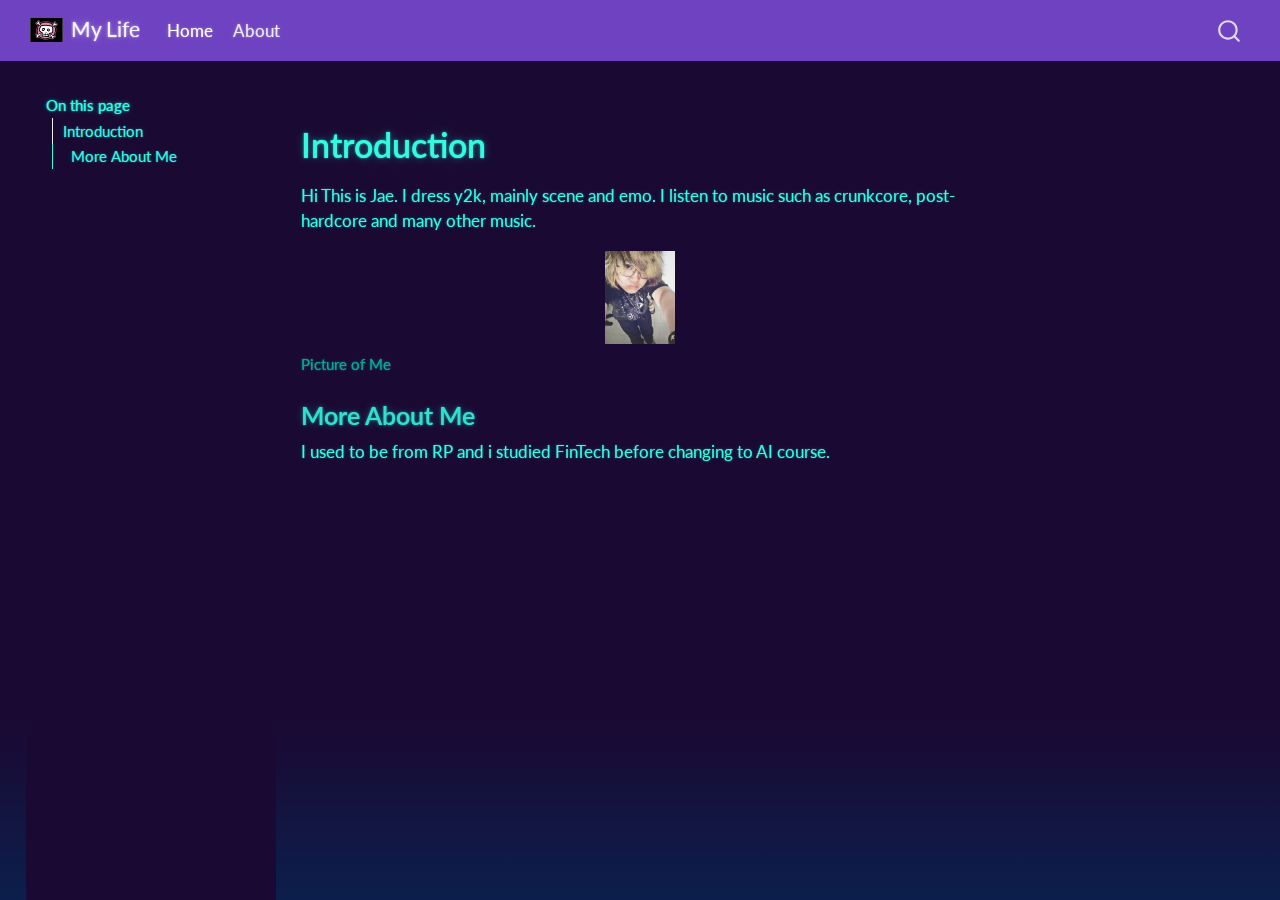
<file: docs/index.html>
<!DOCTYPE html>
<html xmlns="http://www.w3.org/1999/xhtml" lang="en" xml:lang="en"><head>

<meta charset="utf-8">
<meta name="generator" content="quarto-1.7.30">

<meta name="viewport" content="width=device-width, initial-scale=1.0, user-scalable=yes">


<title>My Life</title>
<style>
code{white-space: pre-wrap;}
span.smallcaps{font-variant: small-caps;}
div.columns{display: flex; gap: min(4vw, 1.5em);}
div.column{flex: auto; overflow-x: auto;}
div.hanging-indent{margin-left: 1.5em; text-indent: -1.5em;}
ul.task-list{list-style: none;}
ul.task-list li input[type="checkbox"] {
  width: 0.8em;
  margin: 0 0.8em 0.2em -1em; /* quarto-specific, see https://github.com/quarto-dev/quarto-cli/issues/4556 */ 
  vertical-align: middle;
}
</style>


<script src="site_libs/quarto-nav/quarto-nav.js"></script>
<script src="site_libs/quarto-nav/headroom.min.js"></script>
<script src="site_libs/clipboard/clipboard.min.js"></script>
<script src="site_libs/quarto-search/autocomplete.umd.js"></script>
<script src="site_libs/quarto-search/fuse.min.js"></script>
<script src="site_libs/quarto-search/quarto-search.js"></script>
<meta name="quarto:offset" content="./">
<script src="site_libs/quarto-html/quarto.js" type="module"></script>
<script src="site_libs/quarto-html/tabsets/tabsets.js" type="module"></script>
<script src="site_libs/quarto-html/popper.min.js"></script>
<script src="site_libs/quarto-html/tippy.umd.min.js"></script>
<script src="site_libs/quarto-html/anchor.min.js"></script>
<link href="site_libs/quarto-html/tippy.css" rel="stylesheet">
<link href="site_libs/quarto-html/quarto-syntax-highlighting-dark-2b3e328b71be8d25427581baeb23079b.css" rel="stylesheet" id="quarto-text-highlighting-styles">
<script src="site_libs/bootstrap/bootstrap.min.js"></script>
<link href="site_libs/bootstrap/bootstrap-icons.css" rel="stylesheet">
<link href="site_libs/bootstrap/bootstrap-79f3260c79a6e04ae062afd4e407ac4e.min.css" rel="stylesheet" append-hash="true" id="quarto-bootstrap" data-mode="dark">
<script id="quarto-search-options" type="application/json">{
  "location": "navbar",
  "copy-button": false,
  "collapse-after": 3,
  "panel-placement": "end",
  "type": "overlay",
  "limit": 50,
  "keyboard-shortcut": [
    "f",
    "/",
    "s"
  ],
  "show-item-context": false,
  "language": {
    "search-no-results-text": "No results",
    "search-matching-documents-text": "matching documents",
    "search-copy-link-title": "Copy link to search",
    "search-hide-matches-text": "Hide additional matches",
    "search-more-match-text": "more match in this document",
    "search-more-matches-text": "more matches in this document",
    "search-clear-button-title": "Clear",
    "search-text-placeholder": "",
    "search-detached-cancel-button-title": "Cancel",
    "search-submit-button-title": "Submit",
    "search-label": "Search"
  }
}</script>


<link rel="stylesheet" href="styles.css">
</head>

<body class="floating nav-fixed quarto-light">

<div id="quarto-search-results"></div>
  <header id="quarto-header" class="headroom fixed-top">
    <nav class="navbar navbar-expand-lg " data-bs-theme="dark">
      <div class="navbar-container container-fluid">
      <div class="navbar-brand-container mx-auto">
    <a href="./index.html" class="navbar-brand navbar-brand-logo">
    <img src="./imgs/skull.jpg" alt="" class="navbar-logo">
    </a>
    <a class="navbar-brand" href="./index.html">
    <span class="navbar-title">My Life</span>
    </a>
  </div>
            <div id="quarto-search" class="" title="Search"></div>
          <button class="navbar-toggler" type="button" data-bs-toggle="collapse" data-bs-target="#navbarCollapse" aria-controls="navbarCollapse" role="menu" aria-expanded="false" aria-label="Toggle navigation" onclick="if (window.quartoToggleHeadroom) { window.quartoToggleHeadroom(); }">
  <span class="navbar-toggler-icon"></span>
</button>
          <div class="collapse navbar-collapse" id="navbarCollapse">
            <ul class="navbar-nav navbar-nav-scroll me-auto">
  <li class="nav-item">
    <a class="nav-link active" href="./index.html" aria-current="page"> 
<span class="menu-text">Home</span></a>
  </li>  
  <li class="nav-item">
    <a class="nav-link" href="./about.html"> 
<span class="menu-text">About</span></a>
  </li>  
</ul>
          </div> <!-- /navcollapse -->
            <div class="quarto-navbar-tools">
</div>
      </div> <!-- /container-fluid -->
    </nav>
</header>
<!-- content -->
<div id="quarto-content" class="quarto-container page-columns page-rows-contents page-layout-article page-navbar">
<!-- sidebar -->
  <nav id="quarto-sidebar" class="sidebar collapse collapse-horizontal quarto-sidebar-collapse-item sidebar-navigation floating overflow-auto">
    <nav id="TOC" role="doc-toc" class="toc-active">
    <h2 id="toc-title">On this page</h2>
   
  <ul>
  <li><a href="#introduction" id="toc-introduction" class="nav-link active" data-scroll-target="#introduction">Introduction</a>
  <ul class="collapse">
  <li><a href="#more-about-me" id="toc-more-about-me" class="nav-link" data-scroll-target="#more-about-me">More About Me</a></li>
  </ul></li>
  </ul>
</nav>
</nav>
<div id="quarto-sidebar-glass" class="quarto-sidebar-collapse-item" data-bs-toggle="collapse" data-bs-target=".quarto-sidebar-collapse-item"></div>
<!-- margin-sidebar -->
    <div id="quarto-margin-sidebar" class="sidebar margin-sidebar zindex-bottom">
    </div>
<!-- main -->
<main class="content" id="quarto-document-content"><header id="title-block-header" class="quarto-title-block"></header>




<section id="introduction" class="level1">
<h1>Introduction</h1>
<p>Hi This is Jae. I dress y2k, mainly scene and emo. I listen to music such as crunkcore, post-hardcore and many other music.</p>
<div class="quarto-figure quarto-figure-center">
<figure class="figure">
<p><img src="imgs/me.jpg" class="img-fluid figure-img" width="70"></p>
<figcaption>Picture of Me</figcaption>
</figure>
</div>
<section id="more-about-me" class="level3">
<h3 class="anchored" data-anchor-id="more-about-me">More About Me</h3>
<p>I used to be from RP and i studied FinTech before changing to AI course.</p>


</section>
</section>

</main> <!-- /main -->
<script id="quarto-html-after-body" type="application/javascript">
  window.document.addEventListener("DOMContentLoaded", function (event) {
    const icon = "";
    const anchorJS = new window.AnchorJS();
    anchorJS.options = {
      placement: 'right',
      icon: icon
    };
    anchorJS.add('.anchored');
    const isCodeAnnotation = (el) => {
      for (const clz of el.classList) {
        if (clz.startsWith('code-annotation-')) {                     
          return true;
        }
      }
      return false;
    }
    const onCopySuccess = function(e) {
      // button target
      const button = e.trigger;
      // don't keep focus
      button.blur();
      // flash "checked"
      button.classList.add('code-copy-button-checked');
      var currentTitle = button.getAttribute("title");
      button.setAttribute("title", "Copied!");
      let tooltip;
      if (window.bootstrap) {
        button.setAttribute("data-bs-toggle", "tooltip");
        button.setAttribute("data-bs-placement", "left");
        button.setAttribute("data-bs-title", "Copied!");
        tooltip = new bootstrap.Tooltip(button, 
          { trigger: "manual", 
            customClass: "code-copy-button-tooltip",
            offset: [0, -8]});
        tooltip.show();    
      }
      setTimeout(function() {
        if (tooltip) {
          tooltip.hide();
          button.removeAttribute("data-bs-title");
          button.removeAttribute("data-bs-toggle");
          button.removeAttribute("data-bs-placement");
        }
        button.setAttribute("title", currentTitle);
        button.classList.remove('code-copy-button-checked');
      }, 1000);
      // clear code selection
      e.clearSelection();
    }
    const getTextToCopy = function(trigger) {
        const codeEl = trigger.previousElementSibling.cloneNode(true);
        for (const childEl of codeEl.children) {
          if (isCodeAnnotation(childEl)) {
            childEl.remove();
          }
        }
        return codeEl.innerText;
    }
    const clipboard = new window.ClipboardJS('.code-copy-button:not([data-in-quarto-modal])', {
      text: getTextToCopy
    });
    clipboard.on('success', onCopySuccess);
    if (window.document.getElementById('quarto-embedded-source-code-modal')) {
      const clipboardModal = new window.ClipboardJS('.code-copy-button[data-in-quarto-modal]', {
        text: getTextToCopy,
        container: window.document.getElementById('quarto-embedded-source-code-modal')
      });
      clipboardModal.on('success', onCopySuccess);
    }
      var localhostRegex = new RegExp(/^(?:http|https):\/\/localhost\:?[0-9]*\//);
      var mailtoRegex = new RegExp(/^mailto:/);
        var filterRegex = new RegExp('/' + window.location.host + '/');
      var isInternal = (href) => {
          return filterRegex.test(href) || localhostRegex.test(href) || mailtoRegex.test(href);
      }
      // Inspect non-navigation links and adorn them if external
     var links = window.document.querySelectorAll('a[href]:not(.nav-link):not(.navbar-brand):not(.toc-action):not(.sidebar-link):not(.sidebar-item-toggle):not(.pagination-link):not(.no-external):not([aria-hidden]):not(.dropdown-item):not(.quarto-navigation-tool):not(.about-link)');
      for (var i=0; i<links.length; i++) {
        const link = links[i];
        if (!isInternal(link.href)) {
          // undo the damage that might have been done by quarto-nav.js in the case of
          // links that we want to consider external
          if (link.dataset.originalHref !== undefined) {
            link.href = link.dataset.originalHref;
          }
        }
      }
    function tippyHover(el, contentFn, onTriggerFn, onUntriggerFn) {
      const config = {
        allowHTML: true,
        maxWidth: 500,
        delay: 100,
        arrow: false,
        appendTo: function(el) {
            return el.parentElement;
        },
        interactive: true,
        interactiveBorder: 10,
        theme: 'quarto',
        placement: 'bottom-start',
      };
      if (contentFn) {
        config.content = contentFn;
      }
      if (onTriggerFn) {
        config.onTrigger = onTriggerFn;
      }
      if (onUntriggerFn) {
        config.onUntrigger = onUntriggerFn;
      }
      window.tippy(el, config); 
    }
    const noterefs = window.document.querySelectorAll('a[role="doc-noteref"]');
    for (var i=0; i<noterefs.length; i++) {
      const ref = noterefs[i];
      tippyHover(ref, function() {
        // use id or data attribute instead here
        let href = ref.getAttribute('data-footnote-href') || ref.getAttribute('href');
        try { href = new URL(href).hash; } catch {}
        const id = href.replace(/^#\/?/, "");
        const note = window.document.getElementById(id);
        if (note) {
          return note.innerHTML;
        } else {
          return "";
        }
      });
    }
    const xrefs = window.document.querySelectorAll('a.quarto-xref');
    const processXRef = (id, note) => {
      // Strip column container classes
      const stripColumnClz = (el) => {
        el.classList.remove("page-full", "page-columns");
        if (el.children) {
          for (const child of el.children) {
            stripColumnClz(child);
          }
        }
      }
      stripColumnClz(note)
      if (id === null || id.startsWith('sec-')) {
        // Special case sections, only their first couple elements
        const container = document.createElement("div");
        if (note.children && note.children.length > 2) {
          container.appendChild(note.children[0].cloneNode(true));
          for (let i = 1; i < note.children.length; i++) {
            const child = note.children[i];
            if (child.tagName === "P" && child.innerText === "") {
              continue;
            } else {
              container.appendChild(child.cloneNode(true));
              break;
            }
          }
          if (window.Quarto?.typesetMath) {
            window.Quarto.typesetMath(container);
          }
          return container.innerHTML
        } else {
          if (window.Quarto?.typesetMath) {
            window.Quarto.typesetMath(note);
          }
          return note.innerHTML;
        }
      } else {
        // Remove any anchor links if they are present
        const anchorLink = note.querySelector('a.anchorjs-link');
        if (anchorLink) {
          anchorLink.remove();
        }
        if (window.Quarto?.typesetMath) {
          window.Quarto.typesetMath(note);
        }
        if (note.classList.contains("callout")) {
          return note.outerHTML;
        } else {
          return note.innerHTML;
        }
      }
    }
    for (var i=0; i<xrefs.length; i++) {
      const xref = xrefs[i];
      tippyHover(xref, undefined, function(instance) {
        instance.disable();
        let url = xref.getAttribute('href');
        let hash = undefined; 
        if (url.startsWith('#')) {
          hash = url;
        } else {
          try { hash = new URL(url).hash; } catch {}
        }
        if (hash) {
          const id = hash.replace(/^#\/?/, "");
          const note = window.document.getElementById(id);
          if (note !== null) {
            try {
              const html = processXRef(id, note.cloneNode(true));
              instance.setContent(html);
            } finally {
              instance.enable();
              instance.show();
            }
          } else {
            // See if we can fetch this
            fetch(url.split('#')[0])
            .then(res => res.text())
            .then(html => {
              const parser = new DOMParser();
              const htmlDoc = parser.parseFromString(html, "text/html");
              const note = htmlDoc.getElementById(id);
              if (note !== null) {
                const html = processXRef(id, note);
                instance.setContent(html);
              } 
            }).finally(() => {
              instance.enable();
              instance.show();
            });
          }
        } else {
          // See if we can fetch a full url (with no hash to target)
          // This is a special case and we should probably do some content thinning / targeting
          fetch(url)
          .then(res => res.text())
          .then(html => {
            const parser = new DOMParser();
            const htmlDoc = parser.parseFromString(html, "text/html");
            const note = htmlDoc.querySelector('main.content');
            if (note !== null) {
              // This should only happen for chapter cross references
              // (since there is no id in the URL)
              // remove the first header
              if (note.children.length > 0 && note.children[0].tagName === "HEADER") {
                note.children[0].remove();
              }
              const html = processXRef(null, note);
              instance.setContent(html);
            } 
          }).finally(() => {
            instance.enable();
            instance.show();
          });
        }
      }, function(instance) {
      });
    }
        let selectedAnnoteEl;
        const selectorForAnnotation = ( cell, annotation) => {
          let cellAttr = 'data-code-cell="' + cell + '"';
          let lineAttr = 'data-code-annotation="' +  annotation + '"';
          const selector = 'span[' + cellAttr + '][' + lineAttr + ']';
          return selector;
        }
        const selectCodeLines = (annoteEl) => {
          const doc = window.document;
          const targetCell = annoteEl.getAttribute("data-target-cell");
          const targetAnnotation = annoteEl.getAttribute("data-target-annotation");
          const annoteSpan = window.document.querySelector(selectorForAnnotation(targetCell, targetAnnotation));
          const lines = annoteSpan.getAttribute("data-code-lines").split(",");
          const lineIds = lines.map((line) => {
            return targetCell + "-" + line;
          })
          let top = null;
          let height = null;
          let parent = null;
          if (lineIds.length > 0) {
              //compute the position of the single el (top and bottom and make a div)
              const el = window.document.getElementById(lineIds[0]);
              top = el.offsetTop;
              height = el.offsetHeight;
              parent = el.parentElement.parentElement;
            if (lineIds.length > 1) {
              const lastEl = window.document.getElementById(lineIds[lineIds.length - 1]);
              const bottom = lastEl.offsetTop + lastEl.offsetHeight;
              height = bottom - top;
            }
            if (top !== null && height !== null && parent !== null) {
              // cook up a div (if necessary) and position it 
              let div = window.document.getElementById("code-annotation-line-highlight");
              if (div === null) {
                div = window.document.createElement("div");
                div.setAttribute("id", "code-annotation-line-highlight");
                div.style.position = 'absolute';
                parent.appendChild(div);
              }
              div.style.top = top - 2 + "px";
              div.style.height = height + 4 + "px";
              div.style.left = 0;
              let gutterDiv = window.document.getElementById("code-annotation-line-highlight-gutter");
              if (gutterDiv === null) {
                gutterDiv = window.document.createElement("div");
                gutterDiv.setAttribute("id", "code-annotation-line-highlight-gutter");
                gutterDiv.style.position = 'absolute';
                const codeCell = window.document.getElementById(targetCell);
                const gutter = codeCell.querySelector('.code-annotation-gutter');
                gutter.appendChild(gutterDiv);
              }
              gutterDiv.style.top = top - 2 + "px";
              gutterDiv.style.height = height + 4 + "px";
            }
            selectedAnnoteEl = annoteEl;
          }
        };
        const unselectCodeLines = () => {
          const elementsIds = ["code-annotation-line-highlight", "code-annotation-line-highlight-gutter"];
          elementsIds.forEach((elId) => {
            const div = window.document.getElementById(elId);
            if (div) {
              div.remove();
            }
          });
          selectedAnnoteEl = undefined;
        };
          // Handle positioning of the toggle
      window.addEventListener(
        "resize",
        throttle(() => {
          elRect = undefined;
          if (selectedAnnoteEl) {
            selectCodeLines(selectedAnnoteEl);
          }
        }, 10)
      );
      function throttle(fn, ms) {
      let throttle = false;
      let timer;
        return (...args) => {
          if(!throttle) { // first call gets through
              fn.apply(this, args);
              throttle = true;
          } else { // all the others get throttled
              if(timer) clearTimeout(timer); // cancel #2
              timer = setTimeout(() => {
                fn.apply(this, args);
                timer = throttle = false;
              }, ms);
          }
        };
      }
        // Attach click handler to the DT
        const annoteDls = window.document.querySelectorAll('dt[data-target-cell]');
        for (const annoteDlNode of annoteDls) {
          annoteDlNode.addEventListener('click', (event) => {
            const clickedEl = event.target;
            if (clickedEl !== selectedAnnoteEl) {
              unselectCodeLines();
              const activeEl = window.document.querySelector('dt[data-target-cell].code-annotation-active');
              if (activeEl) {
                activeEl.classList.remove('code-annotation-active');
              }
              selectCodeLines(clickedEl);
              clickedEl.classList.add('code-annotation-active');
            } else {
              // Unselect the line
              unselectCodeLines();
              clickedEl.classList.remove('code-annotation-active');
            }
          });
        }
    const findCites = (el) => {
      const parentEl = el.parentElement;
      if (parentEl) {
        const cites = parentEl.dataset.cites;
        if (cites) {
          return {
            el,
            cites: cites.split(' ')
          };
        } else {
          return findCites(el.parentElement)
        }
      } else {
        return undefined;
      }
    };
    var bibliorefs = window.document.querySelectorAll('a[role="doc-biblioref"]');
    for (var i=0; i<bibliorefs.length; i++) {
      const ref = bibliorefs[i];
      const citeInfo = findCites(ref);
      if (citeInfo) {
        tippyHover(citeInfo.el, function() {
          var popup = window.document.createElement('div');
          citeInfo.cites.forEach(function(cite) {
            var citeDiv = window.document.createElement('div');
            citeDiv.classList.add('hanging-indent');
            citeDiv.classList.add('csl-entry');
            var biblioDiv = window.document.getElementById('ref-' + cite);
            if (biblioDiv) {
              citeDiv.innerHTML = biblioDiv.innerHTML;
            }
            popup.appendChild(citeDiv);
          });
          return popup.innerHTML;
        });
      }
    }
  });
  </script>
</div> <!-- /content -->




</body></html>
</file>
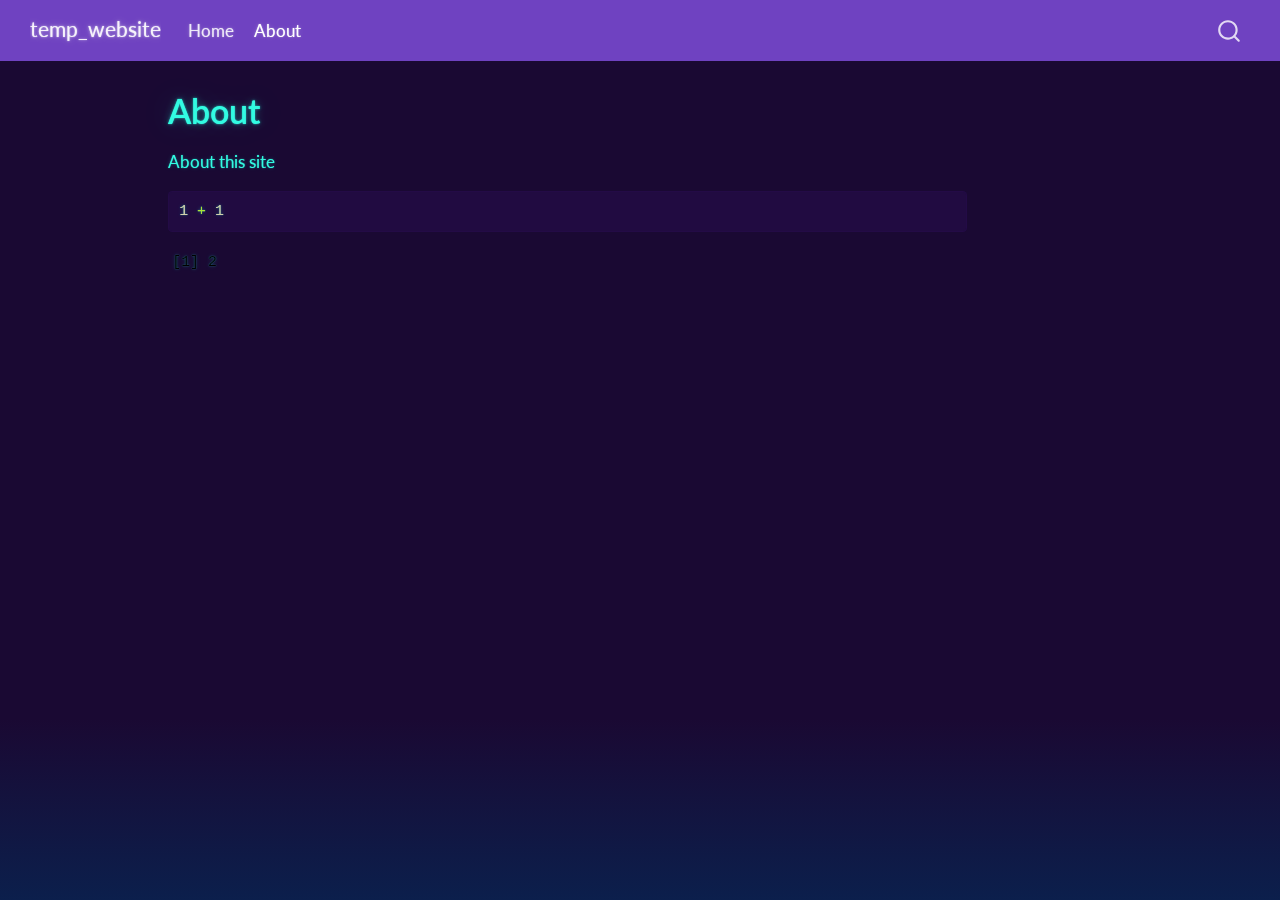
<file: docs/about.html>
<!DOCTYPE html>
<html xmlns="http://www.w3.org/1999/xhtml" lang="en" xml:lang="en"><head>

<meta charset="utf-8">
<meta name="generator" content="quarto-1.7.30">

<meta name="viewport" content="width=device-width, initial-scale=1.0, user-scalable=yes">


<title>About – temp_website</title>
<style>
code{white-space: pre-wrap;}
span.smallcaps{font-variant: small-caps;}
div.columns{display: flex; gap: min(4vw, 1.5em);}
div.column{flex: auto; overflow-x: auto;}
div.hanging-indent{margin-left: 1.5em; text-indent: -1.5em;}
ul.task-list{list-style: none;}
ul.task-list li input[type="checkbox"] {
  width: 0.8em;
  margin: 0 0.8em 0.2em -1em; /* quarto-specific, see https://github.com/quarto-dev/quarto-cli/issues/4556 */ 
  vertical-align: middle;
}
/* CSS for syntax highlighting */
html { -webkit-text-size-adjust: 100%; }
pre > code.sourceCode { white-space: pre; position: relative; }
pre > code.sourceCode > span { display: inline-block; line-height: 1.25; }
pre > code.sourceCode > span:empty { height: 1.2em; }
.sourceCode { overflow: visible; }
code.sourceCode > span { color: inherit; text-decoration: inherit; }
div.sourceCode { margin: 1em 0; }
pre.sourceCode { margin: 0; }
@media screen {
div.sourceCode { overflow: auto; }
}
@media print {
pre > code.sourceCode { white-space: pre-wrap; }
pre > code.sourceCode > span { text-indent: -5em; padding-left: 5em; }
}
pre.numberSource code
  { counter-reset: source-line 0; }
pre.numberSource code > span
  { position: relative; left: -4em; counter-increment: source-line; }
pre.numberSource code > span > a:first-child::before
  { content: counter(source-line);
    position: relative; left: -1em; text-align: right; vertical-align: baseline;
    border: none; display: inline-block;
    -webkit-touch-callout: none; -webkit-user-select: none;
    -khtml-user-select: none; -moz-user-select: none;
    -ms-user-select: none; user-select: none;
    padding: 0 4px; width: 4em;
  }
pre.numberSource { margin-left: 3em;  padding-left: 4px; }
div.sourceCode
  {   }
@media screen {
pre > code.sourceCode > span > a:first-child::before { text-decoration: underline; }
}
</style>


<script src="site_libs/quarto-nav/quarto-nav.js"></script>
<script src="site_libs/quarto-nav/headroom.min.js"></script>
<script src="site_libs/clipboard/clipboard.min.js"></script>
<script src="site_libs/quarto-search/autocomplete.umd.js"></script>
<script src="site_libs/quarto-search/fuse.min.js"></script>
<script src="site_libs/quarto-search/quarto-search.js"></script>
<meta name="quarto:offset" content="./">
<script src="site_libs/quarto-html/quarto.js" type="module"></script>
<script src="site_libs/quarto-html/tabsets/tabsets.js" type="module"></script>
<script src="site_libs/quarto-html/popper.min.js"></script>
<script src="site_libs/quarto-html/tippy.umd.min.js"></script>
<script src="site_libs/quarto-html/anchor.min.js"></script>
<link href="site_libs/quarto-html/tippy.css" rel="stylesheet">
<link href="site_libs/quarto-html/quarto-syntax-highlighting-dark-2b3e328b71be8d25427581baeb23079b.css" rel="stylesheet" id="quarto-text-highlighting-styles">
<script src="site_libs/bootstrap/bootstrap.min.js"></script>
<link href="site_libs/bootstrap/bootstrap-icons.css" rel="stylesheet">
<link href="site_libs/bootstrap/bootstrap-79f3260c79a6e04ae062afd4e407ac4e.min.css" rel="stylesheet" append-hash="true" id="quarto-bootstrap" data-mode="dark">
<script id="quarto-search-options" type="application/json">{
  "location": "navbar",
  "copy-button": false,
  "collapse-after": 3,
  "panel-placement": "end",
  "type": "overlay",
  "limit": 50,
  "keyboard-shortcut": [
    "f",
    "/",
    "s"
  ],
  "show-item-context": false,
  "language": {
    "search-no-results-text": "No results",
    "search-matching-documents-text": "matching documents",
    "search-copy-link-title": "Copy link to search",
    "search-hide-matches-text": "Hide additional matches",
    "search-more-match-text": "more match in this document",
    "search-more-matches-text": "more matches in this document",
    "search-clear-button-title": "Clear",
    "search-text-placeholder": "",
    "search-detached-cancel-button-title": "Cancel",
    "search-submit-button-title": "Submit",
    "search-label": "Search"
  }
}</script>


<link rel="stylesheet" href="styles.css">
</head>

<body class="nav-fixed quarto-light">

<div id="quarto-search-results"></div>
  <header id="quarto-header" class="headroom fixed-top">
    <nav class="navbar navbar-expand-lg " data-bs-theme="dark">
      <div class="navbar-container container-fluid">
      <div class="navbar-brand-container mx-auto">
    <a class="navbar-brand" href="./index.html">
    <span class="navbar-title">temp_website</span>
    </a>
  </div>
            <div id="quarto-search" class="" title="Search"></div>
          <button class="navbar-toggler" type="button" data-bs-toggle="collapse" data-bs-target="#navbarCollapse" aria-controls="navbarCollapse" role="menu" aria-expanded="false" aria-label="Toggle navigation" onclick="if (window.quartoToggleHeadroom) { window.quartoToggleHeadroom(); }">
  <span class="navbar-toggler-icon"></span>
</button>
          <div class="collapse navbar-collapse" id="navbarCollapse">
            <ul class="navbar-nav navbar-nav-scroll me-auto">
  <li class="nav-item">
    <a class="nav-link" href="./index.html"> 
<span class="menu-text">Home</span></a>
  </li>  
  <li class="nav-item">
    <a class="nav-link active" href="./about.html" aria-current="page"> 
<span class="menu-text">About</span></a>
  </li>  
</ul>
          </div> <!-- /navcollapse -->
            <div class="quarto-navbar-tools">
</div>
      </div> <!-- /container-fluid -->
    </nav>
</header>
<!-- content -->
<div id="quarto-content" class="quarto-container page-columns page-rows-contents page-layout-article page-navbar">
<!-- sidebar -->
<!-- margin-sidebar -->
    <div id="quarto-margin-sidebar" class="sidebar margin-sidebar zindex-bottom">
        
    </div>
<!-- main -->
<main class="content" id="quarto-document-content">

<header id="title-block-header" class="quarto-title-block default">
<div class="quarto-title">
<h1 class="title">About</h1>
</div>



<div class="quarto-title-meta">

    
  
    
  </div>
  


</header>


<p>About this site</p>
<div class="cell">
<div class="sourceCode cell-code" id="cb1"><pre class="sourceCode r code-with-copy"><code class="sourceCode r"><span id="cb1-1"><a href="#cb1-1" aria-hidden="true" tabindex="-1"></a><span class="dv">1</span> <span class="sc">+</span> <span class="dv">1</span></span></code><button title="Copy to Clipboard" class="code-copy-button"><i class="bi"></i></button></pre></div>
<div class="cell-output cell-output-stdout">
<pre><code>[1] 2</code></pre>
</div>
</div>



</main> <!-- /main -->
<script id="quarto-html-after-body" type="application/javascript">
  window.document.addEventListener("DOMContentLoaded", function (event) {
    const icon = "";
    const anchorJS = new window.AnchorJS();
    anchorJS.options = {
      placement: 'right',
      icon: icon
    };
    anchorJS.add('.anchored');
    const isCodeAnnotation = (el) => {
      for (const clz of el.classList) {
        if (clz.startsWith('code-annotation-')) {                     
          return true;
        }
      }
      return false;
    }
    const onCopySuccess = function(e) {
      // button target
      const button = e.trigger;
      // don't keep focus
      button.blur();
      // flash "checked"
      button.classList.add('code-copy-button-checked');
      var currentTitle = button.getAttribute("title");
      button.setAttribute("title", "Copied!");
      let tooltip;
      if (window.bootstrap) {
        button.setAttribute("data-bs-toggle", "tooltip");
        button.setAttribute("data-bs-placement", "left");
        button.setAttribute("data-bs-title", "Copied!");
        tooltip = new bootstrap.Tooltip(button, 
          { trigger: "manual", 
            customClass: "code-copy-button-tooltip",
            offset: [0, -8]});
        tooltip.show();    
      }
      setTimeout(function() {
        if (tooltip) {
          tooltip.hide();
          button.removeAttribute("data-bs-title");
          button.removeAttribute("data-bs-toggle");
          button.removeAttribute("data-bs-placement");
        }
        button.setAttribute("title", currentTitle);
        button.classList.remove('code-copy-button-checked');
      }, 1000);
      // clear code selection
      e.clearSelection();
    }
    const getTextToCopy = function(trigger) {
        const codeEl = trigger.previousElementSibling.cloneNode(true);
        for (const childEl of codeEl.children) {
          if (isCodeAnnotation(childEl)) {
            childEl.remove();
          }
        }
        return codeEl.innerText;
    }
    const clipboard = new window.ClipboardJS('.code-copy-button:not([data-in-quarto-modal])', {
      text: getTextToCopy
    });
    clipboard.on('success', onCopySuccess);
    if (window.document.getElementById('quarto-embedded-source-code-modal')) {
      const clipboardModal = new window.ClipboardJS('.code-copy-button[data-in-quarto-modal]', {
        text: getTextToCopy,
        container: window.document.getElementById('quarto-embedded-source-code-modal')
      });
      clipboardModal.on('success', onCopySuccess);
    }
      var localhostRegex = new RegExp(/^(?:http|https):\/\/localhost\:?[0-9]*\//);
      var mailtoRegex = new RegExp(/^mailto:/);
        var filterRegex = new RegExp('/' + window.location.host + '/');
      var isInternal = (href) => {
          return filterRegex.test(href) || localhostRegex.test(href) || mailtoRegex.test(href);
      }
      // Inspect non-navigation links and adorn them if external
     var links = window.document.querySelectorAll('a[href]:not(.nav-link):not(.navbar-brand):not(.toc-action):not(.sidebar-link):not(.sidebar-item-toggle):not(.pagination-link):not(.no-external):not([aria-hidden]):not(.dropdown-item):not(.quarto-navigation-tool):not(.about-link)');
      for (var i=0; i<links.length; i++) {
        const link = links[i];
        if (!isInternal(link.href)) {
          // undo the damage that might have been done by quarto-nav.js in the case of
          // links that we want to consider external
          if (link.dataset.originalHref !== undefined) {
            link.href = link.dataset.originalHref;
          }
        }
      }
    function tippyHover(el, contentFn, onTriggerFn, onUntriggerFn) {
      const config = {
        allowHTML: true,
        maxWidth: 500,
        delay: 100,
        arrow: false,
        appendTo: function(el) {
            return el.parentElement;
        },
        interactive: true,
        interactiveBorder: 10,
        theme: 'quarto',
        placement: 'bottom-start',
      };
      if (contentFn) {
        config.content = contentFn;
      }
      if (onTriggerFn) {
        config.onTrigger = onTriggerFn;
      }
      if (onUntriggerFn) {
        config.onUntrigger = onUntriggerFn;
      }
      window.tippy(el, config); 
    }
    const noterefs = window.document.querySelectorAll('a[role="doc-noteref"]');
    for (var i=0; i<noterefs.length; i++) {
      const ref = noterefs[i];
      tippyHover(ref, function() {
        // use id or data attribute instead here
        let href = ref.getAttribute('data-footnote-href') || ref.getAttribute('href');
        try { href = new URL(href).hash; } catch {}
        const id = href.replace(/^#\/?/, "");
        const note = window.document.getElementById(id);
        if (note) {
          return note.innerHTML;
        } else {
          return "";
        }
      });
    }
    const xrefs = window.document.querySelectorAll('a.quarto-xref');
    const processXRef = (id, note) => {
      // Strip column container classes
      const stripColumnClz = (el) => {
        el.classList.remove("page-full", "page-columns");
        if (el.children) {
          for (const child of el.children) {
            stripColumnClz(child);
          }
        }
      }
      stripColumnClz(note)
      if (id === null || id.startsWith('sec-')) {
        // Special case sections, only their first couple elements
        const container = document.createElement("div");
        if (note.children && note.children.length > 2) {
          container.appendChild(note.children[0].cloneNode(true));
          for (let i = 1; i < note.children.length; i++) {
            const child = note.children[i];
            if (child.tagName === "P" && child.innerText === "") {
              continue;
            } else {
              container.appendChild(child.cloneNode(true));
              break;
            }
          }
          if (window.Quarto?.typesetMath) {
            window.Quarto.typesetMath(container);
          }
          return container.innerHTML
        } else {
          if (window.Quarto?.typesetMath) {
            window.Quarto.typesetMath(note);
          }
          return note.innerHTML;
        }
      } else {
        // Remove any anchor links if they are present
        const anchorLink = note.querySelector('a.anchorjs-link');
        if (anchorLink) {
          anchorLink.remove();
        }
        if (window.Quarto?.typesetMath) {
          window.Quarto.typesetMath(note);
        }
        if (note.classList.contains("callout")) {
          return note.outerHTML;
        } else {
          return note.innerHTML;
        }
      }
    }
    for (var i=0; i<xrefs.length; i++) {
      const xref = xrefs[i];
      tippyHover(xref, undefined, function(instance) {
        instance.disable();
        let url = xref.getAttribute('href');
        let hash = undefined; 
        if (url.startsWith('#')) {
          hash = url;
        } else {
          try { hash = new URL(url).hash; } catch {}
        }
        if (hash) {
          const id = hash.replace(/^#\/?/, "");
          const note = window.document.getElementById(id);
          if (note !== null) {
            try {
              const html = processXRef(id, note.cloneNode(true));
              instance.setContent(html);
            } finally {
              instance.enable();
              instance.show();
            }
          } else {
            // See if we can fetch this
            fetch(url.split('#')[0])
            .then(res => res.text())
            .then(html => {
              const parser = new DOMParser();
              const htmlDoc = parser.parseFromString(html, "text/html");
              const note = htmlDoc.getElementById(id);
              if (note !== null) {
                const html = processXRef(id, note);
                instance.setContent(html);
              } 
            }).finally(() => {
              instance.enable();
              instance.show();
            });
          }
        } else {
          // See if we can fetch a full url (with no hash to target)
          // This is a special case and we should probably do some content thinning / targeting
          fetch(url)
          .then(res => res.text())
          .then(html => {
            const parser = new DOMParser();
            const htmlDoc = parser.parseFromString(html, "text/html");
            const note = htmlDoc.querySelector('main.content');
            if (note !== null) {
              // This should only happen for chapter cross references
              // (since there is no id in the URL)
              // remove the first header
              if (note.children.length > 0 && note.children[0].tagName === "HEADER") {
                note.children[0].remove();
              }
              const html = processXRef(null, note);
              instance.setContent(html);
            } 
          }).finally(() => {
            instance.enable();
            instance.show();
          });
        }
      }, function(instance) {
      });
    }
        let selectedAnnoteEl;
        const selectorForAnnotation = ( cell, annotation) => {
          let cellAttr = 'data-code-cell="' + cell + '"';
          let lineAttr = 'data-code-annotation="' +  annotation + '"';
          const selector = 'span[' + cellAttr + '][' + lineAttr + ']';
          return selector;
        }
        const selectCodeLines = (annoteEl) => {
          const doc = window.document;
          const targetCell = annoteEl.getAttribute("data-target-cell");
          const targetAnnotation = annoteEl.getAttribute("data-target-annotation");
          const annoteSpan = window.document.querySelector(selectorForAnnotation(targetCell, targetAnnotation));
          const lines = annoteSpan.getAttribute("data-code-lines").split(",");
          const lineIds = lines.map((line) => {
            return targetCell + "-" + line;
          })
          let top = null;
          let height = null;
          let parent = null;
          if (lineIds.length > 0) {
              //compute the position of the single el (top and bottom and make a div)
              const el = window.document.getElementById(lineIds[0]);
              top = el.offsetTop;
              height = el.offsetHeight;
              parent = el.parentElement.parentElement;
            if (lineIds.length > 1) {
              const lastEl = window.document.getElementById(lineIds[lineIds.length - 1]);
              const bottom = lastEl.offsetTop + lastEl.offsetHeight;
              height = bottom - top;
            }
            if (top !== null && height !== null && parent !== null) {
              // cook up a div (if necessary) and position it 
              let div = window.document.getElementById("code-annotation-line-highlight");
              if (div === null) {
                div = window.document.createElement("div");
                div.setAttribute("id", "code-annotation-line-highlight");
                div.style.position = 'absolute';
                parent.appendChild(div);
              }
              div.style.top = top - 2 + "px";
              div.style.height = height + 4 + "px";
              div.style.left = 0;
              let gutterDiv = window.document.getElementById("code-annotation-line-highlight-gutter");
              if (gutterDiv === null) {
                gutterDiv = window.document.createElement("div");
                gutterDiv.setAttribute("id", "code-annotation-line-highlight-gutter");
                gutterDiv.style.position = 'absolute';
                const codeCell = window.document.getElementById(targetCell);
                const gutter = codeCell.querySelector('.code-annotation-gutter');
                gutter.appendChild(gutterDiv);
              }
              gutterDiv.style.top = top - 2 + "px";
              gutterDiv.style.height = height + 4 + "px";
            }
            selectedAnnoteEl = annoteEl;
          }
        };
        const unselectCodeLines = () => {
          const elementsIds = ["code-annotation-line-highlight", "code-annotation-line-highlight-gutter"];
          elementsIds.forEach((elId) => {
            const div = window.document.getElementById(elId);
            if (div) {
              div.remove();
            }
          });
          selectedAnnoteEl = undefined;
        };
          // Handle positioning of the toggle
      window.addEventListener(
        "resize",
        throttle(() => {
          elRect = undefined;
          if (selectedAnnoteEl) {
            selectCodeLines(selectedAnnoteEl);
          }
        }, 10)
      );
      function throttle(fn, ms) {
      let throttle = false;
      let timer;
        return (...args) => {
          if(!throttle) { // first call gets through
              fn.apply(this, args);
              throttle = true;
          } else { // all the others get throttled
              if(timer) clearTimeout(timer); // cancel #2
              timer = setTimeout(() => {
                fn.apply(this, args);
                timer = throttle = false;
              }, ms);
          }
        };
      }
        // Attach click handler to the DT
        const annoteDls = window.document.querySelectorAll('dt[data-target-cell]');
        for (const annoteDlNode of annoteDls) {
          annoteDlNode.addEventListener('click', (event) => {
            const clickedEl = event.target;
            if (clickedEl !== selectedAnnoteEl) {
              unselectCodeLines();
              const activeEl = window.document.querySelector('dt[data-target-cell].code-annotation-active');
              if (activeEl) {
                activeEl.classList.remove('code-annotation-active');
              }
              selectCodeLines(clickedEl);
              clickedEl.classList.add('code-annotation-active');
            } else {
              // Unselect the line
              unselectCodeLines();
              clickedEl.classList.remove('code-annotation-active');
            }
          });
        }
    const findCites = (el) => {
      const parentEl = el.parentElement;
      if (parentEl) {
        const cites = parentEl.dataset.cites;
        if (cites) {
          return {
            el,
            cites: cites.split(' ')
          };
        } else {
          return findCites(el.parentElement)
        }
      } else {
        return undefined;
      }
    };
    var bibliorefs = window.document.querySelectorAll('a[role="doc-biblioref"]');
    for (var i=0; i<bibliorefs.length; i++) {
      const ref = bibliorefs[i];
      const citeInfo = findCites(ref);
      if (citeInfo) {
        tippyHover(citeInfo.el, function() {
          var popup = window.document.createElement('div');
          citeInfo.cites.forEach(function(cite) {
            var citeDiv = window.document.createElement('div');
            citeDiv.classList.add('hanging-indent');
            citeDiv.classList.add('csl-entry');
            var biblioDiv = window.document.getElementById('ref-' + cite);
            if (biblioDiv) {
              citeDiv.innerHTML = biblioDiv.innerHTML;
            }
            popup.appendChild(citeDiv);
          });
          return popup.innerHTML;
        });
      }
    }
  });
  </script>
</div> <!-- /content -->




</body></html>
</file>
<file: docs/site_libs/quarto-html/tippy.css>
.tippy-box[data-animation=fade][data-state=hidden]{opacity:0}[data-tippy-root]{max-width:calc(100vw - 10px)}.tippy-box{position:relative;background-color:#333;color:#fff;border-radius:4px;font-size:14px;line-height:1.4;white-space:normal;outline:0;transition-property:transform,visibility,opacity}.tippy-box[data-placement^=top]>.tippy-arrow{bottom:0}.tippy-box[data-placement^=top]>.tippy-arrow:before{bottom:-7px;left:0;border-width:8px 8px 0;border-top-color:initial;transform-origin:center top}.tippy-box[data-placement^=bottom]>.tippy-arrow{top:0}.tippy-box[data-placement^=bottom]>.tippy-arrow:before{top:-7px;left:0;border-width:0 8px 8px;border-bottom-color:initial;transform-origin:center bottom}.tippy-box[data-placement^=left]>.tippy-arrow{right:0}.tippy-box[data-placement^=left]>.tippy-arrow:before{border-width:8px 0 8px 8px;border-left-color:initial;right:-7px;transform-origin:center left}.tippy-box[data-placement^=right]>.tippy-arrow{left:0}.tippy-box[data-placement^=right]>.tippy-arrow:before{left:-7px;border-width:8px 8px 8px 0;border-right-color:initial;transform-origin:center right}.tippy-box[data-inertia][data-state=visible]{transition-timing-function:cubic-bezier(.54,1.5,.38,1.11)}.tippy-arrow{width:16px;height:16px;color:#333}.tippy-arrow:before{content:"";position:absolute;border-color:transparent;border-style:solid}.tippy-content{position:relative;padding:5px 9px;z-index:1}
</file>
<file: docs/site_libs/quarto-html/quarto-syntax-highlighting-dark-2b3e328b71be8d25427581baeb23079b.css>
/* quarto syntax highlight colors */
:root {
  --quarto-hl-al-color: #f07178;
  --quarto-hl-an-color: #d4d0ab;
  --quarto-hl-at-color: #00e0e0;
  --quarto-hl-bn-color: #d4d0ab;
  --quarto-hl-bu-color: #abe338;
  --quarto-hl-ch-color: #abe338;
  --quarto-hl-co-color: #f8f8f2;
  --quarto-hl-cv-color: #ffd700;
  --quarto-hl-cn-color: #ffd700;
  --quarto-hl-cf-color: #ffa07a;
  --quarto-hl-dt-color: #ffa07a;
  --quarto-hl-dv-color: #d4d0ab;
  --quarto-hl-do-color: #f8f8f2;
  --quarto-hl-er-color: #f07178;
  --quarto-hl-ex-color: #00e0e0;
  --quarto-hl-fl-color: #d4d0ab;
  --quarto-hl-fu-color: #ffa07a;
  --quarto-hl-im-color: #abe338;
  --quarto-hl-in-color: #d4d0ab;
  --quarto-hl-kw-color: #ffa07a;
  --quarto-hl-op-color: #ffa07a;
  --quarto-hl-ot-color: #00e0e0;
  --quarto-hl-pp-color: #dcc6e0;
  --quarto-hl-re-color: #00e0e0;
  --quarto-hl-sc-color: #abe338;
  --quarto-hl-ss-color: #abe338;
  --quarto-hl-st-color: #abe338;
  --quarto-hl-va-color: #00e0e0;
  --quarto-hl-vs-color: #abe338;
  --quarto-hl-wa-color: #dcc6e0;
}

/* other quarto variables */
:root {
  --quarto-font-monospace: SFMono-Regular, Menlo, Monaco, Consolas, "Liberation Mono", "Courier New", monospace;
}

/* syntax highlight based on Pandoc's rules */
pre > code.sourceCode > span {
  color: #f8f8f2;
}

code.sourceCode > span {
  color: #f8f8f2;
}

div.sourceCode,
div.sourceCode pre.sourceCode {
  color: #f8f8f2;
}

/* Normal */
code span {
  color: #f8f8f2;
}

/* Alert */
code span.al {
  color: #f07178;
}

/* Annotation */
code span.an {
  color: #d4d0ab;
}

/* Attribute */
code span.at {
  color: #00e0e0;
}

/* BaseN */
code span.bn {
  color: #d4d0ab;
}

/* BuiltIn */
code span.bu {
  color: #abe338;
}

/* ControlFlow */
code span.cf {
  font-weight: bold;
  color: #ffa07a;
}

/* Char */
code span.ch {
  color: #abe338;
}

/* Constant */
code span.cn {
  color: #ffd700;
}

/* Comment */
code span.co {
  font-style: italic;
  color: #f8f8f2;
}

/* CommentVar */
code span.cv {
  color: #ffd700;
}

/* Documentation */
code span.do {
  color: #f8f8f2;
}

/* DataType */
code span.dt {
  color: #ffa07a;
}

/* DecVal */
code span.dv {
  color: #d4d0ab;
}

/* Error */
code span.er {
  color: #f07178;
  text-decoration: underline;
}

/* Extension */
code span.ex {
  font-weight: bold;
  color: #00e0e0;
}

/* Float */
code span.fl {
  color: #d4d0ab;
}

/* Function */
code span.fu {
  color: #ffa07a;
}

/* Import */
code span.im {
  color: #abe338;
}

/* Information */
code span.in {
  color: #d4d0ab;
}

/* Keyword */
code span.kw {
  font-weight: bold;
  color: #ffa07a;
}

/* Operator */
code span.op {
  color: #ffa07a;
}

/* Other */
code span.ot {
  color: #00e0e0;
}

/* Preprocessor */
code span.pp {
  color: #dcc6e0;
}

/* RegionMarker */
code span.re {
  background-color: #f8f8f2;
  color: #00e0e0;
}

/* SpecialChar */
code span.sc {
  color: #abe338;
}

/* SpecialString */
code span.ss {
  color: #abe338;
}

/* String */
code span.st {
  color: #abe338;
}

/* Variable */
code span.va {
  color: #00e0e0;
}

/* VerbatimString */
code span.vs {
  color: #abe338;
}

/* Warning */
code span.wa {
  color: #dcc6e0;
}

.prevent-inlining {
  content: "</";
}

/*# sourceMappingURL=fcde2f0d460d49b419838c2160d61c64.css.map */
</file>
<file: docs/styles.css>
/* css styles */
</file>
